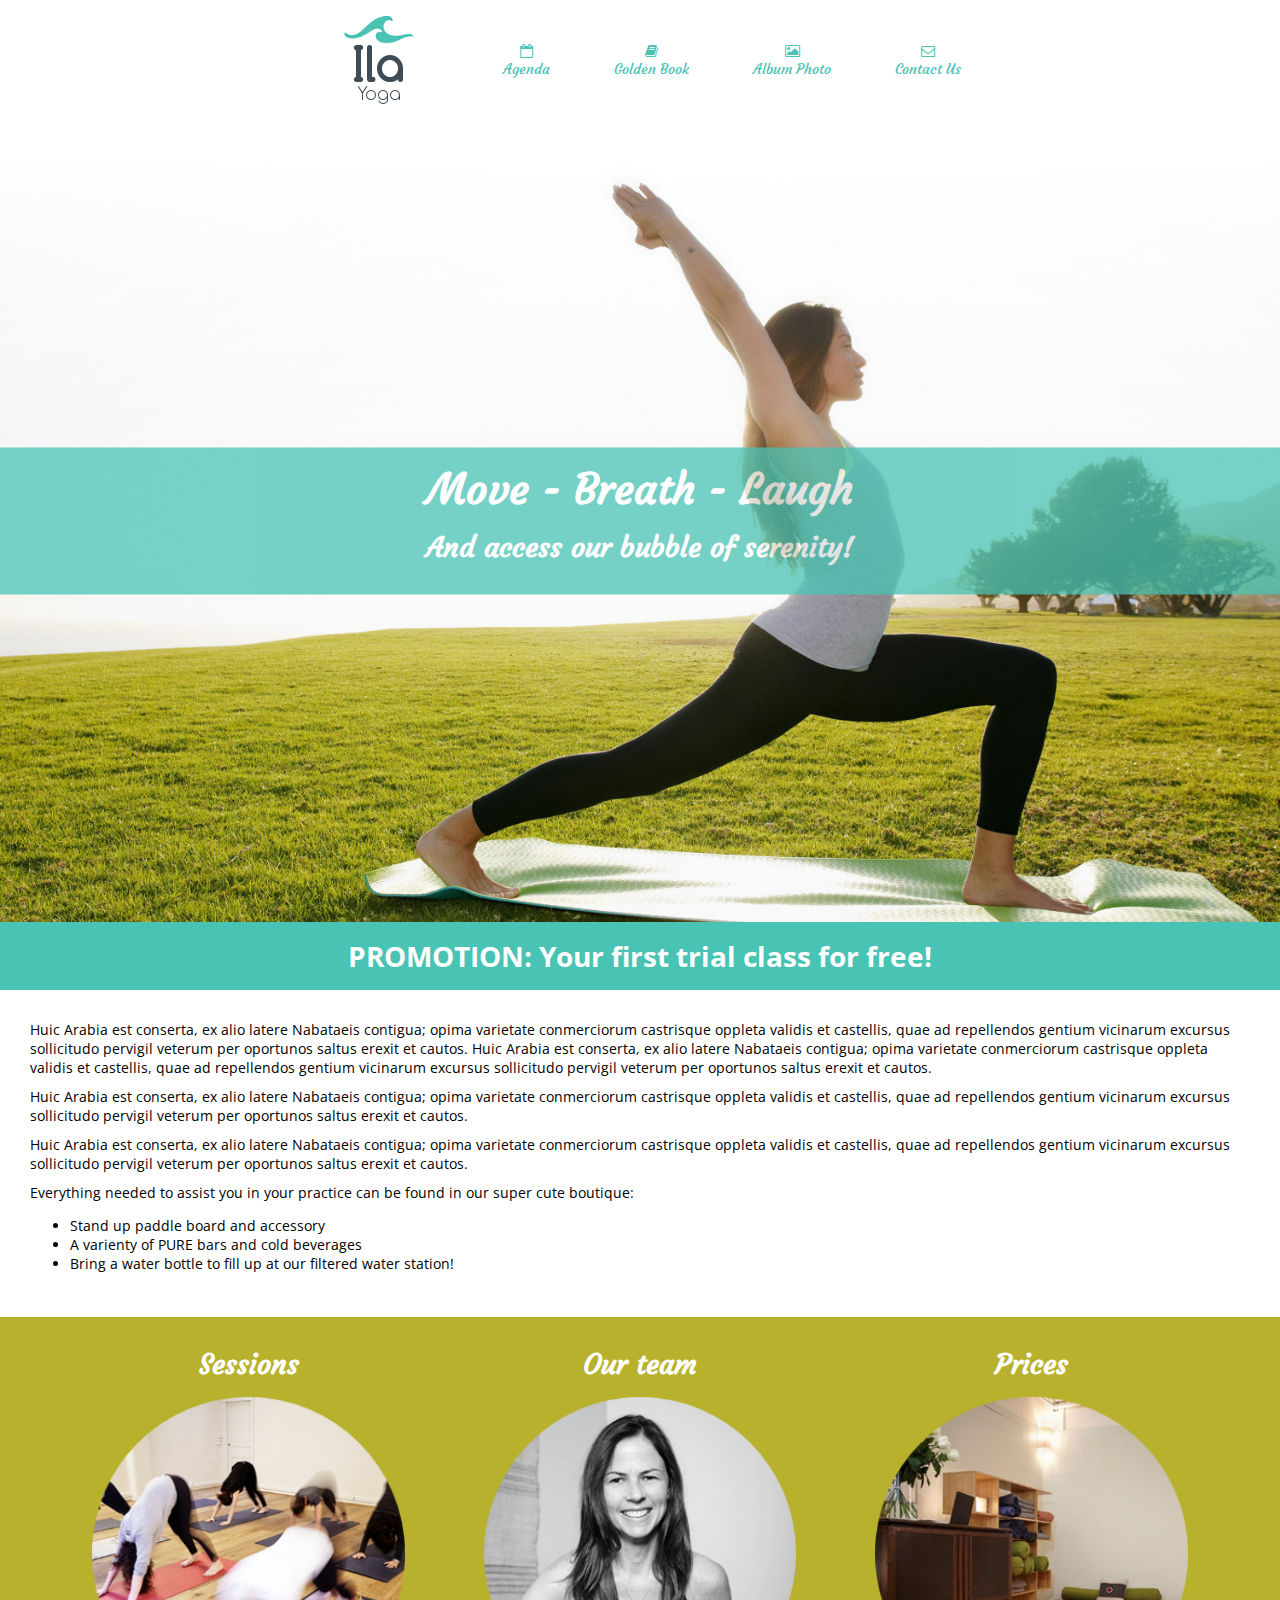
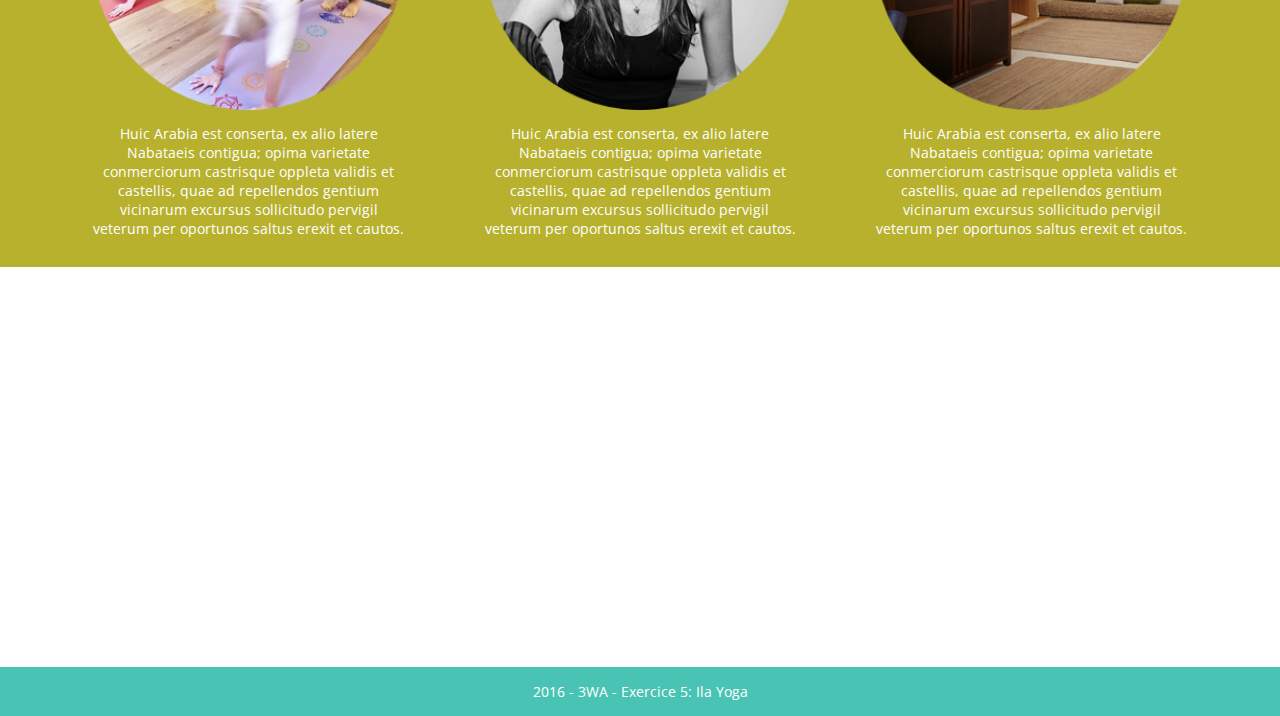
<file: index.html>
<!DOCTYPE html>
<html>
    <head>
        <meta charset="utf-8">
        <title>ILA Yoga</title>
        <link rel="stylesheet" href="css/style.css">
        <link rel="stylesheet" href="https://maxcdn.bootstrapcdn.com/font-awesome/4.7.0/css/font-awesome.min.css">
    </head>
    <body>
        <div class="container">
            <header>
                <nav class="navBar">
                    <ul>
                        <li><a href="index.html" title="Home page"><img class="logoImg" src="img/logo.png" alt="Logo image"></a></li>
                        <li><a href="#" title="Agenda"><i class="fa fa-calendar-o" aria-hidden="true"></i><br/>Agenda</a></li>
                        <li><a href="#" title="Golden Book"><i class="fa fa-book" aria-hidden="true"></i><br/>Golden Book</a></li>
                        <li><a href="#" title="Album Photo"><i class="fa fa-picture-o" aria-hidden="true"></i><br/>Album Photo</a></li>
                        <li><a href="contact.html" title="Contact Us"><i class="fa fa-envelope-o" aria-hidden="true"></i><br/>Contact Us</a></li>
                    </ul>
                </nav>
            </header>

            <section class="sectionJumbo">
                <img src="img/fond.jpg" alt="Doing yoga is fun">
                <div class="jumboText">
                    <h1>Move - Breath - Laugh</h1>
                    <h2>And access our bubble of serenity!</h2>
                </div>
            </section>

            <section class="sectionPromotion">
                <h2><span class="allCaps">Promotion:</span> Your first trial class for free!</h2>
            </section>

            <section class="sectionAbout">
                <p>Huic Arabia est conserta, ex alio latere Nabataeis contigua; opima varietate conmerciorum castrisque oppleta validis et castellis, quae ad repellendos gentium vicinarum excursus sollicitudo pervigil veterum per oportunos saltus erexit et cautos. Huic Arabia est conserta, ex alio latere Nabataeis contigua; opima varietate conmerciorum castrisque oppleta validis et castellis, quae ad repellendos gentium vicinarum excursus sollicitudo pervigil veterum per oportunos saltus erexit et cautos.</p>
                <p>Huic Arabia est conserta, ex alio latere Nabataeis contigua; opima varietate conmerciorum castrisque oppleta validis et castellis, quae ad repellendos gentium vicinarum excursus sollicitudo pervigil veterum per oportunos saltus erexit et cautos.</p>
                <p>Huic Arabia est conserta, ex alio latere Nabataeis contigua; opima varietate conmerciorum castrisque oppleta validis et castellis, quae ad repellendos gentium vicinarum excursus sollicitudo pervigil veterum per oportunos saltus erexit et cautos.</p>
                Everything needed to assist you in your practice can be found in our super cute boutique:
                <ul>
                    <li>Stand up paddle board and accessory</li>
                    <li>A varienty of <span class="allCaps">pure</span> bars and cold beverages</li>
                    <li>Bring a water bottle to fill up at our filtered water station!</li>
                </ul>
            </section>

            <section class="sectionDetails">
                <div class="details">
                    <h2>Sessions</h2>
                    <a href="#">
                        <div class="containerImg">
                            <img class="detailsImg" src="img/home/1.png" alt="Sessions image">
                            <div class="overlay">
                                <div class="overlayText">Read More</div>
                            </div>
                        </div>
                    </a>
                    <p>Huic Arabia est conserta, ex alio latere Nabataeis contigua; opima varietate conmerciorum castrisque oppleta validis et castellis, quae ad repellendos gentium vicinarum excursus sollicitudo pervigil veterum per oportunos saltus erexit et cautos.</p>
                </div>
                <div class="details">
                    <h2>Our team</h2>
                    <a href="#">
                        <div class="containerImg">
                            <img class="detailsImg" src="img/home/2.png" alt="Team image">
                            <div class="overlay">
                                <div class="overlayText">Read More</div>
                            </div>
                        </div>
                    </a>
                    <p>Huic Arabia est conserta, ex alio latere Nabataeis contigua; opima varietate conmerciorum castrisque oppleta validis et castellis, quae ad repellendos gentium vicinarum excursus sollicitudo pervigil veterum per oportunos saltus erexit et cautos.</p>
                </div>
                <div class="details">
                    <h2>Prices</h2>
                    <a href="#">
                        <div class="containerImg">
                            <img class="detailsImg" src="img/home/3.png" alt="Prices image">
                            <div class="overlay">
                                <div class="overlayText">Read More</div>
                            </div>
                        </div>
                    </a>
                    <p>Huic Arabia est conserta, ex alio latere Nabataeis contigua; opima varietate conmerciorum castrisque oppleta validis et castellis, quae ad repellendos gentium vicinarum excursus sollicitudo pervigil veterum per oportunos saltus erexit et cautos.</p>
                </div>
            </section>

            <section class="sectionMap">
                <iframe src="https://www.google.com/maps/embed?pb=!1m18!1m12!1m3!1d2306.7320185775075!2d25.264900316226946!3d54.67914498027989!2m3!1f0!2f0!3f0!3m2!1i1024!2i768!4f13.1!3m3!1m2!1s0x0%3A0x0!2zNTTCsDQwJzQ0LjkiTiAyNcKwMTYnMDEuNSJF!5e0!3m2!1slt!2slt!4v1514894227747" width="100%" height="400" frameborder="0" style="border:0" allowfullscreen></iframe>
            </section>

            <footer>2016 - 3WA - Exercice 5: Ila Yoga</footer>

        </div>
    </body>
</html>
</file>
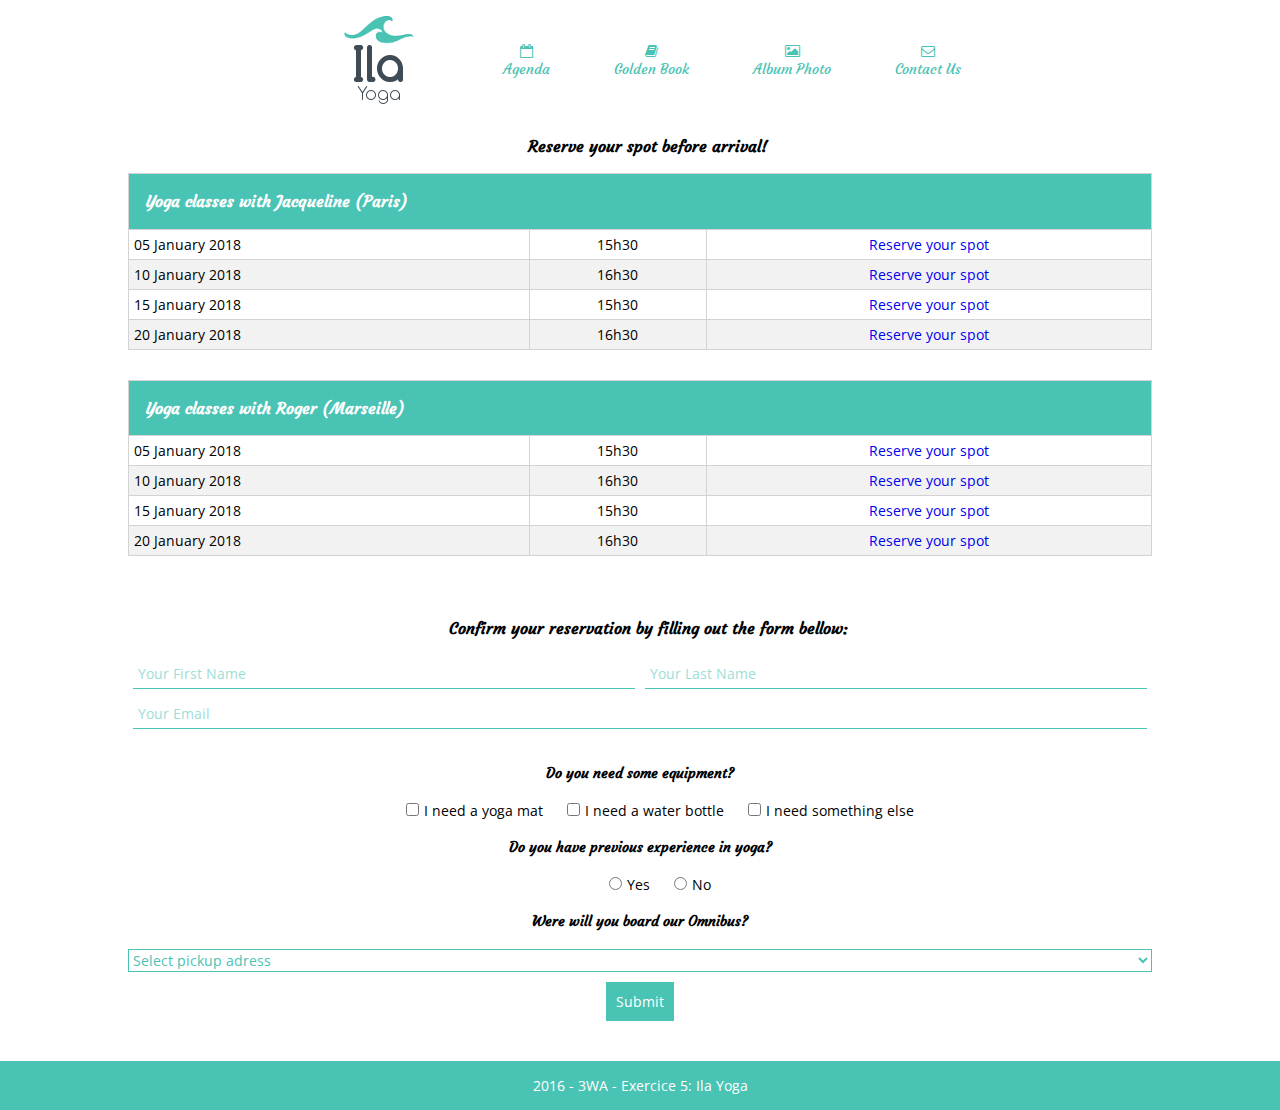
<file: contact.html>
<!DOCTYPE html>
<html>
    <head>
        <meta charset="utf-8">
        <title>ILA Yoga</title>
        <link rel="stylesheet" href="css/style.css">
        <link rel="stylesheet" href="https://maxcdn.bootstrapcdn.com/font-awesome/4.7.0/css/font-awesome.min.css">
    </head>
    <body>
        <div class="container">
            <header>
                <nav class="navBar">
                    <ul>
                        <li><a href="index.html" title="Home page"><img class="logoImg" src="img/logo.png" alt="Logo image"></a></li>
                        <li><a href="#" title="Agenda"><i class="fa fa-calendar-o" aria-hidden="true"></i><br/>Agenda</a></li>
                        <li><a href="#" title="Golden Book"><i class="fa fa-book" aria-hidden="true"></i><br/>Golden Book</a></li>
                        <li><a href="#" title="Album Photo"><i class="fa fa-picture-o" aria-hidden="true"></i><br/>Album Photo</a></li>
                        <li><a href="#" title="Contact Us"><i class="fa fa-envelope-o" aria-hidden="true"></i><br/>Contact Us</a></li>
                    </ul>
                </nav>
            </header>

            <section class="sectionCalendar">
                <h3 class="text-center">Reserve your spot before arrival!</h3>
                <table class="calendarTable">
                    <tr>
                        <th colspan="3"><h3>Yoga classes with Jacqueline (Paris)</h3></td>
                    </tr>
                    <tr>
                        <td>05 January 2018</td>
                        <td>15h30</td>
                        <td><a href="#">Reserve your spot</a></td>
                    </tr>
                    <tr>
                        <td>10 January 2018</td>
                        <td>16h30</td>
                        <td><a href="#">Reserve your spot</a></td>
                    </tr>
                    <tr>
                        <td>15 January 2018</td>
                        <td>15h30</td>
                        <td><a href="#">Reserve your spot</a></td>
                    </tr>
                    <tr>
                        <td>20 January 2018</td>
                        <td>16h30</td>
                        <td><a href="#">Reserve your spot</a></td>
                    </tr>
                </table>
                <table class="calendarTable">
                    <tr>
                        <th colspan="3"><h3>Yoga classes with Roger (Marseille)</h3></td>
                    </tr>
                    <tr>
                        <td>05 January 2018</td>
                        <td>15h30</td>
                        <td><a href="#">Reserve your spot</a></td>
                    </tr>
                    <tr>
                        <td>10 January 2018</td>
                        <td>16h30</td>
                        <td><a href="#">Reserve your spot</a></td>
                    </tr>
                    <tr>
                        <td>15 January 2018</td>
                        <td>15h30</td>
                        <td><a href="#">Reserve your spot</a></td>
                    </tr>
                    <tr>
                        <td>20 January 2018</td>
                        <td>16h30</td>
                        <td><a href="#">Reserve your spot</a></td>
                    </tr>
                </table>
            </section>

            <section class="sectionContact">
                <h3 class="text-center">Confirm your reservation by filling out the form bellow:</h3>

                <form action="index.html" method="POST">
                    <table class="formTable">
                            <tr>
                                <td><input type="text" name="userName" value="" placeholder="Your First Name"></td>
                                <td><input type="text" name="userSurname" value="" placeholder="Your Last Name"></td>
                            </tr>
                            <tr>
                                <td colspan="2"><input type="text" name="userEmail" value="" placeholder="Your Email"></td>
                            </tr>
                    </table>

                    <h4>Do you need some equipment?</h4>
                    <ul>
                        <li><input type="checkbox" name="mat" value=""><label>I need a yoga mat</label></input></li>
                        <li><input type="checkbox" name="bottle" value=""><label>I need a water bottle</label></input></li>
                        <li><input type="checkbox" name="help" value=""><label>I need something else</label></input></li>
                    </ul>

                    <h4>Do you have previous experience in yoga?</h4>
                    <ul>
                        <li><input type="radio" name="userExperience" value="true"><label>Yes</label></input></li>
                        <li><input type="radio" name="userExperience" value="false"><label>No</label></input></li>
                    </ul>

                    <h4>Were will you board our Omnibus?</h4>
                    <select name="Adress">
                        <option value="" hidden>Select pickup adress</option>
                        <option value="Address1">Address 1</option>
                        <option value="Address2">Address 2</option>
                        <option value="Address3">Address 3</option>
                    </select>

                    <button type="submit" name="button">Submit</button>
                </form>
            </section>

            <footer>2016 - 3WA - Exercice 5: Ila Yoga</footer>
    </div>
</body>
</html>
</file>
<file: css/style.css>
@import url('normalize.css');
@import url('https://fonts.googleapis.com/css?family=Courgette');
@import url('https://fonts.googleapis.com/css?family=Open+Sans');

html{
    font-size: 14px;
    font-family: 'Open Sans', sans-serif;
}

body{
    font-size: 1rem;
}

*, *:before, *:after {
  box-sizing: border-box;
}

.container{
    min-width: 700px;
    max-width: 1500px;
    margin: 0 auto;
}

/*removes white lines below image and iframe*/
img{
    display:block;
}

iframe{
    display:block;
}

a{
    text-decoration: none;
}

header{
    position: sticky;
    top: 0;
    background-color: white;
    z-index: 1;
}

nav ul{
    text-align: center;
    margin: 0;
    padding: 0;
}

nav ul li{
    list-style-type: none;
    display: inline-block;
    vertical-align: middle;
    padding: 0 30px 0 30px;
    font-family: 'Courgette', cursive;
}

nav ul li a{
    color: #49C3B4;
}

nav ul li a:hover{
    color: #1d4e48;
}

.sectionJumbo{
    position: relative;
}

.jumboText{
    background-color: #49C3B4;
    opacity: 0.75;
    text-align: center;
    color: white;
    position: absolute;
    width: 100%;
    top: 50%;
    transform: translateY(-50%);
    padding: 15px;
}

.sectionJumbo img{
    width: 100%;
}

.sectionPromotion{
    background-color: #49C3B4;
    text-align: center;
    color: white;
}

.sectionPromotion h2{
    font-family: 'Open Sans', sans-serif;
}

.sectionAbout{
    padding: 30px;
}

.sectionAbout p{
    margin: 0 0 10px 0;
}

.sectionDetails{
    background-color: #B7B12E;
    text-align:center;
    padding: 15px;
}

.details{
    color: white;
    width: 25%;
    margin: 0 3% 0 3%;
    display: inline-block;
}

.containerImg{
    position: relative;
}

.containerImg:hover .overlay{
    opacity: 1;
}

/*.containerImg:hover .overlay:after {
    content:"Read More";
}*/

.overlay{
  position: absolute;
  top: 0;
  left: 0;
  height: 100%;
  width: 100%;
  opacity: 0;
  transition: 0.5s;
  background-color: rgba(73, 195, 180, 0.5);
  border-radius: 50%;
}

.overlayText{
    color: white;
    font-size: 20px;
    position: absolute;
    top: 50%;
    left: 50%;
    transform: translate(-50%, -50%);
    -ms-transform: translate(-50%, -50%);
}

.detailsImg{
    width: 100%;
}

.sectionCalendar{
    width: 80%;
    margin: 0 auto;
}

.sectionContact{
    padding: 15px 0 30px 0;
    width: 80%;
    margin: 0 auto;
}

footer{
    background-color: #49C3B4;
    text-align: center;
    color: white;
    padding: 15px;
}


h1, h2, h3, h4{
    font-family: 'Courgette', cursive;
}

h1{
    font-size: 3rem;
    margin: 0;
}

h2{
    font-size: 2rem;
    margin: 0;
    padding: 15px 0 15px 0;
}

h3{
    margin-left: 1em;
}

.allCaps{
    text-transform: uppercase;
}

.text-center{
    text-align: center;
}

table{
    margin: 0 auto;
    width: 100%;
    border-collapse: collapse;
    margin-bottom: 30px;
}

.calendarTable th{
     background-color: #49C3B4;
     color: white;
     text-align: left;
     border: 1px solid #d3d3d3;
}

.calendarTable tr:nth-child(odd){
    background-color: #f2f2f2;
}

.calendarTable td{
    text-align: center;
    border: 1px solid #d3d3d3;
    padding: 5px;
}

.calendarTable td:first-child{
    text-align: left;
}

td{
    padding: 5px;
}

form{
    width: 100%;
    margin: 0 auto;
    padding: 0;
    text-align: center;
}

input[type=text]{
    width: 100%;
    border: none;
    border-bottom: 1px solid #49C3B4;
    outline: none;
    padding: 5px;
}

form ul li{
    display: inline-block;
    list-style-type: none;
    padding: 0 10px 0 10px;
}

label{
    padding-left: 5px;
}

input::placeholder{
    color: #49C3B4;
}

select{
    width: 100%;
    border: 1px solid #49C3B4;
    color: #49C3B4;
    background-color: white;
}

select:focus{
    color:black;
}

button{
    background-color: #49C3B4;
    padding: 10px;
    margin: 10px;
    border: none;
    color: white;
}
</file>
